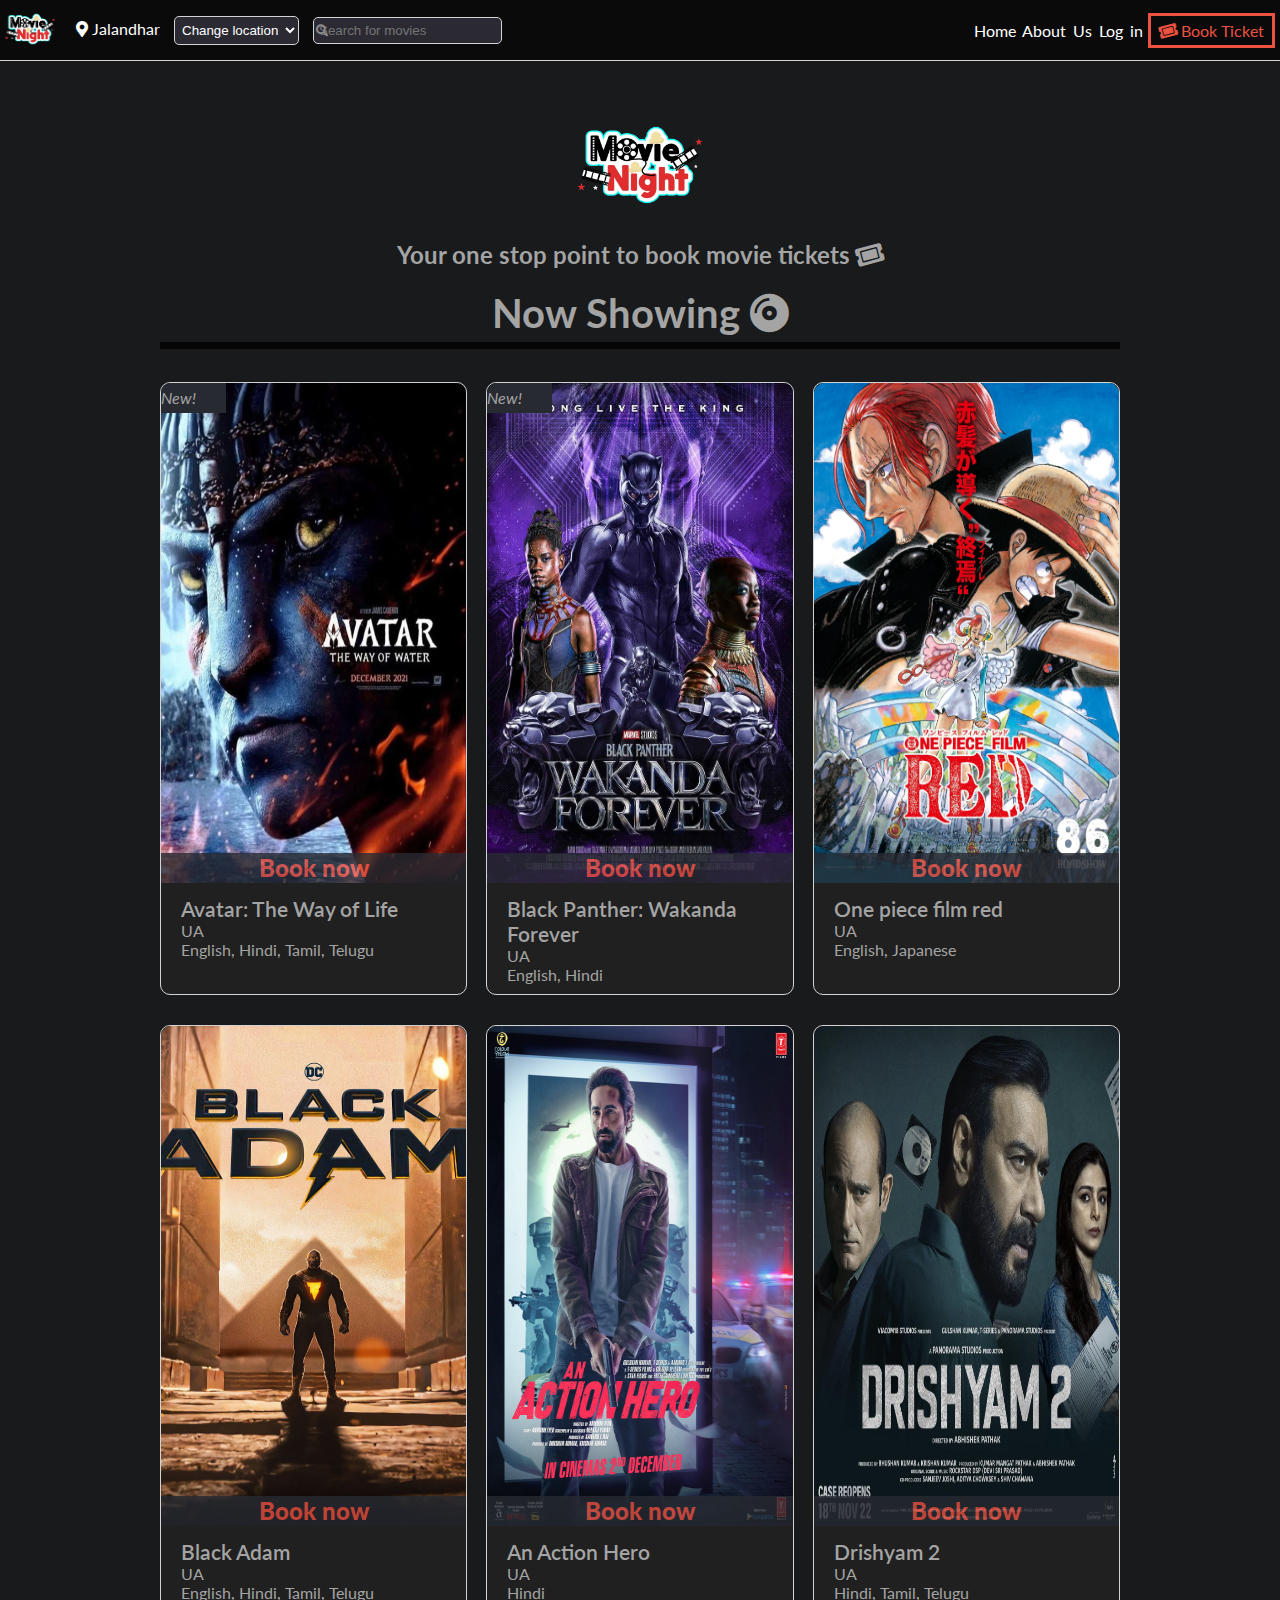
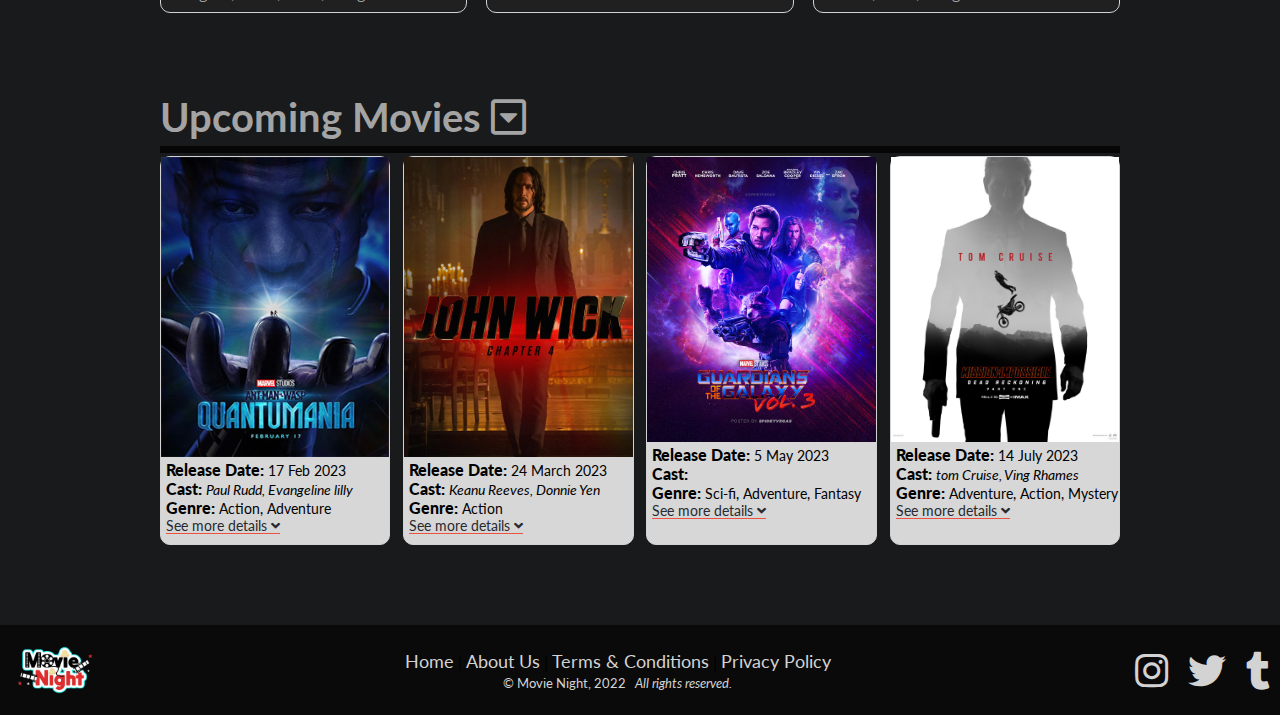
<file: index.html>
<!DOCTYPE html>
<html lang="en">
  <head>
    <meta charset="UTF-8">
    <meta name="viewport" content="width=device-width, initial-scale=1.0">
    <title>Movie Night - Book Online Movie Tickets</title>
    <link rel="icon" href="./images/favicon.png" type="image/x-icon">
    <link rel="stylesheet" href="https://cdnjs.cloudflare.com/ajax/libs/font-awesome/5.12.1/css/all.min.css">
    <link href="https://fonts.googleapis.com/css?family=Lato&display=swap" rel="stylesheet">
    <link rel="stylesheet" href="./css/style.css">
  </head>
  <body>
    <header>
      <nav class="navbar">
        </div>
        <div class="top-nav">
          <div class="left-nav">
            <a href="index.html">
              <img src="./images/logo.png" alt="logo" class="nav-item logo logo-nav">
            </a>
            <div class="nav-item">
              <a href="#" class="current-loc">
                <i class="fas fa-map-marker-alt"></i> Jalandhar </a>
              <select class="nav-item locations">
                <option value="" disabled selected>Change location</option>
                <option value="Jalandhar"> Jalandhar</option>
                <option value="Delhi">Delhi</option>
                <option value="Mumbai">Mumbai</option>
                <option value="Hyderabad">Hyderabad</option>
                <option value="Chennai">Chennai</option>
              </select>
              <span class="search">
                <input type="text" placeholder="Search for movies" class="search-input">
                  <i class="fas fa-search"></i>
              </span>
            </div>
          </div>
          <div class="top-index">
            <a href="#">Home</a>
            <a href="about.html">About Us</a>
            <a href="#">Log in</a>
          </div>
          <div>
            <a href="bookings.html" class="nav-item nav-btn book-btn">
              <i class="fas fa-ticket-alt"></i> Book Ticket </a>
            <a href="#" class="nav-item">
              <i class="fas fa-bars"></i>
            </a>
          </div>
        </div>
      </nav>
    </header>
    <main>
      <div class="headline">
        <img src="./images/logo.png" alt="">
      </div>
      <h2 class="headline-text"> Your one stop point to book movie tickets <i class="fas fa-ticket-alt"></i>
      </h2>
      <section class="main-section">
        <h2 class="headline-text section-heading">Now Showing <i class="fas fa-compact-disc"></i>
        </h2>
        <article class="now-showing-movie">
          <h3 class="d-none">.</h3>
          <div class="showing-movie-poster">
            <div class="position-relative">
              <a href="#">
                <img src="./images/movies/avatar.webp" alt="" class="movie-img">
              </a>
              <span class="float-absolute-bottom">
                <a href="bookings.html">Book now</a>
              </span>
              <span class="float-absolute-top text-center">
                <em>New!</em>
              </span>
            </div>
            <div class="movie-detail text-center">
              <span>
                <span class="mov-name-like">Avatar: The Way of Life </span>
                <br>
                <span>UA</span>
                <br>
                <span> English, Hindi, Tamil, Telugu</span>
              </span>
            </div>
          </div>
          </div>

          <div class="showing-movie-poster">
            <div class="position-relative">
              <a href="#">
                <img src="./images/movies/black.jpg" alt="" class="movie-img">
              </a>
              <span class="float-absolute-bottom">
                <a href="bookings.html">Book now</a>
              </span>
              <span class="float-absolute-top text-center">
                <em>New!</em>
              </span>
            </div>
            <div class="movie-detail text-center">
              <span>
                <span class="mov-name-like">Black Panther: Wakanda Forever</span>
                <br>
                <span>UA</span>
                <br>
                <span> English, Hindi</span>
              </span>
            </div>
          </div>
          </div>
          <div class="showing-movie-poster">
            <div class="position-relative">
              <a href="#">
                <img src="./images/movies/Opr.jpg" alt="" class="movie-img">
              </a>
              <span class="float-absolute-bottom">
                <a href="bookings.html">Book now</a>
              </span>
            </div>
            <div class="movie-detail text-center">
              <span>
                <span class="mov-name-like">One piece film red</span>
                <br>
                <span>UA</span>
                <br>
                <span> English, Japanese</span>
              </span>
            </div>
          </div>
          </div>
          <div class="showing-movie-poster">
            <div class="position-relative">
              <a href="#">
                <img src="./images/movies/black_adam.jpg" alt="" class="movie-img">
              </a>
              <span class="float-absolute-bottom">
                <a href="bookings.html">Book now</a>
              </span>
            </div>
            <div class="movie-detail text-center">
              <span>
                <span class="mov-name-like">Black Adam</span>
                <br>
                <span>UA</span>
                <br>
                <span> English, Hindi, Tamil, Telugu</span>
              </span>
            </div>
          </div>
          </div>
          <div class="showing-movie-poster">
            <div class="position-relative">
              <a href="#">
                <img src="./images/movies/an_action_hero.jpg" alt="" class="movie-img">
              </a>
              <span class="float-absolute-bottom">
                <a href="bookings.html">Book now</a>
              </span>
            </div>
            <div class="movie-detail text-center">
              <span>
                <span class="mov-name-like">An Action Hero</span>
                <br>
                <span>UA</span>
                <br>
                <span>Hindi</span>
              </span>
            </div>
          </div>
          </div>
          <div class="showing-movie-poster">
            <div class="position-relative">
              <a href="#">
                <img src="./images/movies/drishyam.jpg" alt="" class="movie-img">
              </a>
              <span class="float-absolute-bottom">
                <a href="bookings.html">Book now</a>
              </span>
            </div>
            <div class="movie-detail text-center">
              <span>
                <span class="mov-name-like">Drishyam 2</span>
                <br>
                <span>UA</span>
                <br>
                <span> Hindi, Tamil, Telugu</span>
              </span>
            </div>
          </div>
        </article>
      </section>
      <section class="main-section">
        <h2 class="text-center section-heading">Upcoming Movies <i class="far fa-caret-square-down"></i>
        </h2>
        <article class="upcoming-movie">
          <h3 class="d-none">.</h3>
          <div class="upcoming-movie-poster">
            <a href="#">
              <img src="./images/movies/ant_man.jpg" alt="" class="upcoming-movie-img">
            </a>
            <div class="upcoming-detail">
              <span>
                <span class="upcoming-detail-heading">Release Date: </span>
                <span>17 Feb 2023</span>
              </span>
              <br>
              <span>
                <span class="upcoming-detail-heading">Cast: </span>
                <span>
                  <em>Paul Rudd, Evangeline lilly</em>
                </span>
              </span>
              <br>
              <span>
                <span class="upcoming-detail-heading">Genre: </span>
                <span>Action, Adventure</span>
              </span>
              <br>
              <a href="https://www.imdb.com/title/tt10954600/" class="text-center see-more-link">See more details <i class="fas fa-angle-down"></i>
              </a>
            </div>
          </div>
          <div class="upcoming-movie-poster">
            <a href="#">
              <img src="./images/movies/john.webp" alt="" class="upcoming-movie-img">
            </a>
            <div class="upcoming-detail">
              <span>
                <span class="upcoming-detail-heading">Release Date: </span>
                <span>24 March 2023</span>
              </span>
              <br>
              <span>
                <span class="upcoming-detail-heading">Cast: </span>
                <span>
                  <em>Keanu Reeves, Donnie Yen</em>
                </span>
              </span>
              <br>
              <span>
                <span class="upcoming-detail-heading">Genre: </span>
                <span>Action</span>
              </span>
              <br>
              <a href="https://www.imdb.com/title/tt10366206/" class="text-center see-more-link">See more details <i class="fas fa-angle-down"></i>
              </a>
            </div>
          </div>
          <div class="upcoming-movie-poster">
            <a href="#">
              <img src="./images/movies/guardian.png" alt="" class="upcoming-movie-img">
            </a>
            <div class="upcoming-detail">
              <span>
                <span class="upcoming-detail-heading">Release Date: </span>
                <span>5 May 2023</span>
              </span>
              <br>
              <span>
                <span class="upcoming-detail-heading">Cast: </span>
                <span>
                  <em></em>
                </span>
              </span>
              <br>
              <span>
                <span class="upcoming-detail-heading">Genre: </span>
                <span>Sci-fi, Adventure, Fantasy</span>
              </span>
              <br>
              <a href="https://www.imdb.com/title/tt6791350/" class="text-center see-more-link">See more details <i class="fas fa-angle-down"></i>
              </a>
            </div>
          </div>
          <div class="upcoming-movie-poster">
            <a href="#">
              <img src="./images/movies/mission.jpg" alt="" class="upcoming-movie-img">
            </a>
            <div class="upcoming-detail">
              <span>
                <span class="upcoming-detail-heading">Release Date: </span>
                <span>14 July 2023</span>
              </span>
              <br>
              <span>
                <span class="upcoming-detail-heading">Cast: </span>
                <span>
                  <em>tom Cruise, Ving Rhames</em>
                </span>
              </span>
              <br>
              <span>
                <span class="upcoming-detail-heading">Genre: </span>
                <span>Adventure, Action, Mystery</span>
              </span>
              <br>
              <a href="https://www.imdb.com/title/tt9603212/" class="text-center see-more-link">See more details <i class="fas fa-angle-down"></i>
              </a>
            </div>
          </div>
        </article>
      </section>
    </main>
    <footer>
      <div class="footer">
        <div class="footer-social-wrapper">
          <img src="./images/logo.png" class="logo" alt="">
          <div class="footer-social">
            <a href="#">
              <i class="fab fa-instagram"></i>
            </a>
            <a href="#">
              <i class="fab fa-twitter"></i>
            </a>
            <a href="#">
              <i class="fab fa-tumblr"></i>
            </a>
          </div>
          <div class="footer-bottom">
            <div class="footer-links">
              <a href="index.html">Home</a>
              <span>|</span>
              <a href="about.html">About Us</a>
              <span>|</span>
              <a href="#">Terms & Conditions</a>
              <span>|</span>
              <a href="#">Privacy Policy</a>
            </div>
            <small>© Movie Night, 2022 &nbsp; <em>All rights reserved.</em>
            </small>
            <br>
          </div>
        </div>
      </div>
    </footer>
  </body>
</html>
</file>
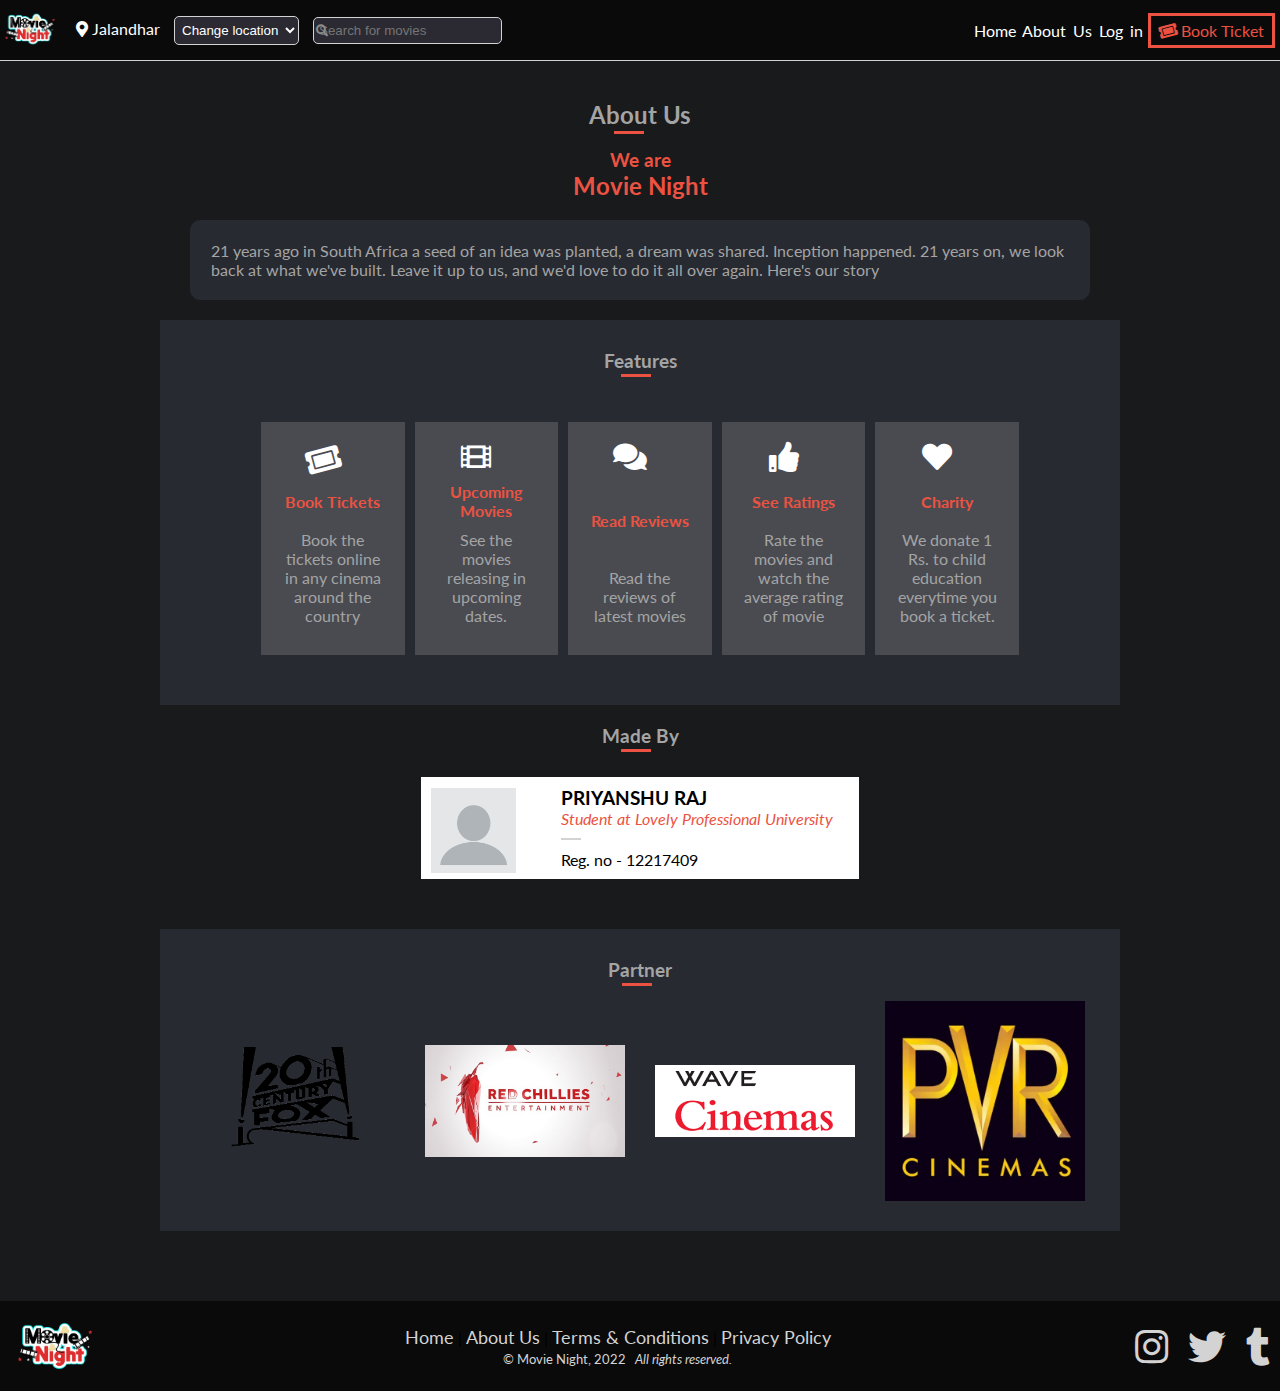
<file: about.html>
<!DOCTYPE html>
<html lang="en">
  <head>
    <meta charset="UTF-8">
    <meta name="viewport" content="width=device-width, initial-scale=1.0">
    <title>Moviekart - Book Online Movie Tickets</title>
    <link rel="icon" href="./images/favicon.png" type="image/x-icon">
    <link rel="stylesheet" href="https://cdnjs.cloudflare.com/ajax/libs/font-awesome/5.12.1/css/all.min.css">
    <link href="https://fonts.googleapis.com/css?family=Lato&display=swap" rel="stylesheet">
    <link rel="stylesheet" href="./css/style.css">
  </head>
  <body>
    <header>
      <nav class="navbar">
        </div>
        <div class="top-nav">
          <div class="left-nav">
            <a href="index.html">
              <img src="./images/logo.png" alt="logo" class="nav-item logo logo-nav">
            </a>
            <div class="nav-item">
              <a href="#" class="current-loc">
                <i class="fas fa-map-marker-alt"></i> Jalandhar </a>
              <select class="nav-item locations">
                <option value="" disabled selected>Change location</option>
                <option value="Jalandhar"> Jalandhar</option>
                <option value="Delhi">Delhi</option>
                <option value="Mumbai">Mumbai</option>
                <option value="Hyderabad">Hyderabad</option>
                <option value="Chennai">Chennai</option>
              </select>
              <span class="search">
                <input type="text" placeholder="Search for movies" class="search-input">
                  <i class="fas fa-search"></i>
              </span>
            </div>
          </div>
          <div class="top-index">
            <a href="#">Home</a>
            <a href="about.html">About Us</a>
            <a href="#">Log in</a>
          </div>
          <div>
            <a href="bookings.html" class="nav-item nav-btn book-btn">
              <i class="fas fa-ticket-alt"></i> Book Ticket </a>
            <a href="#" class="nav-item">
              <i class="fas fa-bars"></i>
            </a>
          </div>
        </div>
      </nav>
    </header>
  <main>
    <h2 class="headline-text heading-dash"> About Us <span></span></h2>
    <section class="main-section">
      <h3 class="headline-text cl-orange">We are</h3>
      <h2 class="headline-text cl-orange">Movie Night</h2>
     <article class="about-us-text">
       <h3 class="d-none">.</h3>
       <p>
        21 years ago in South Africa a seed of an idea was planted, a dream was shared. Inception happened. 21 years on, we look back at what we've built. Leave it up to us, and we'd love to do it all over again. Here's our story
      </p>
    </article>
    <article class="features">
    <h3 class="headline-text heading-dash">Features <span></span></h3>
    <div class="feature-items-wrapper">
    <div class="feature-items">
     <i class="fas fa-ticket-alt"></i>
     <h4 class="cl-orange">Book Tickets</h4>
     <p class="headline-text">Book the tickets online in any cinema around the country</p>
    </div>
    <div class="feature-items">
      <i class="fas fa-film"></i>
      <h4 class="cl-orange headline-text">Upcoming Movies</h4>
      <p class="headline-text">See the movies releasing in upcoming dates.</p>
     </div>
     <div class="feature-items">
      <i class="fas fa-comments"></i>
      <h4 class="cl-orange">Read Reviews</h4>
      <p class="headline-text">Read the reviews of latest movies</p>
     </div>
     <div class="feature-items">
      <i class="fas fa-thumbs-up"></i>
      <h4 class="cl-orange">See Ratings</h4>
      <p class="headline-text">Rate the movies and watch the average rating of movie</p>
     </div>
     <div class="feature-items">
      <i class="fas fa-heart"></i>
      <h4 class="cl-orange">Charity </h4>
      <p class="headline-text">We donate 1 Rs. to child education everytime you book a ticket.</p>
     </div>
    </div>
   </article>
  

<h3 class="headline-text heading-dash">Made By <span></span></h3>
<article class="team">
  <h3 class="d-none">.</h3>
<div class="team-member team-member1">
  <div class="member-pic">
    <img src="./images/free-checkered.png" alt="" class="check-img">
    <img src="./images/blank-profile-picture.png" alt="" class="pic-absolute">
    
  </div>
  <div class="member-detail">
    
    <h3>PRIYANSHU RAJ</h3>
    <p class="cl-orange"><em>Student at Lovely Professional University</em></p>
    <span class="dash"></span>
    <p> Reg. no - 12217409 </p>
  </div>
  
</div>


  
</div>


</article>
<h3 class="headline-text"><a href="#" class="heading-link more-team"> More <i class="fas fa-angle-down"></i></a></h3>

<article class="partners">
  <h3 class="headline-text heading-dash">Partner <span></span></h3>
  <div class="partner-wrapper">
  <img src="./images/20th.png" alt="">
  <img src="./images/red.jpg" alt="">
  <img src="./images/wave.png" alt="">
  <img src="./images/pvr_con.webp" alt="">
</div>
</article>
    </section>
  </main>
    <footer>
      <div class="footer">
        <div class="footer-social-wrapper">
          <img src="./images/logo.png" class="logo" alt="">
          <div class="footer-social">
            <a href="#">
              <i class="fab fa-instagram"></i>
            </a>
            <a href="#">
              <i class="fab fa-twitter"></i>
            </a>
            <a href="#">
              <i class="fab fa-tumblr"></i>
            </a>
          </div>
          <div class="footer-bottom">
            <div class="footer-links">
              <a href="index.html">Home</a>
              <span>|</span>
              <a href="about.html">About Us</a>
              <span>|</span>
              <a href="#">Terms & Conditions</a>
              <span>|</span>
              <a href="#">Privacy Policy</a>
            </div>
            <small>© Movie Night, 2022 &nbsp; <em>All rights reserved.</em>
            </small>
            <br>
          </div>
        </div>
      </div>
    </footer>
  </body>
</html>
</file>
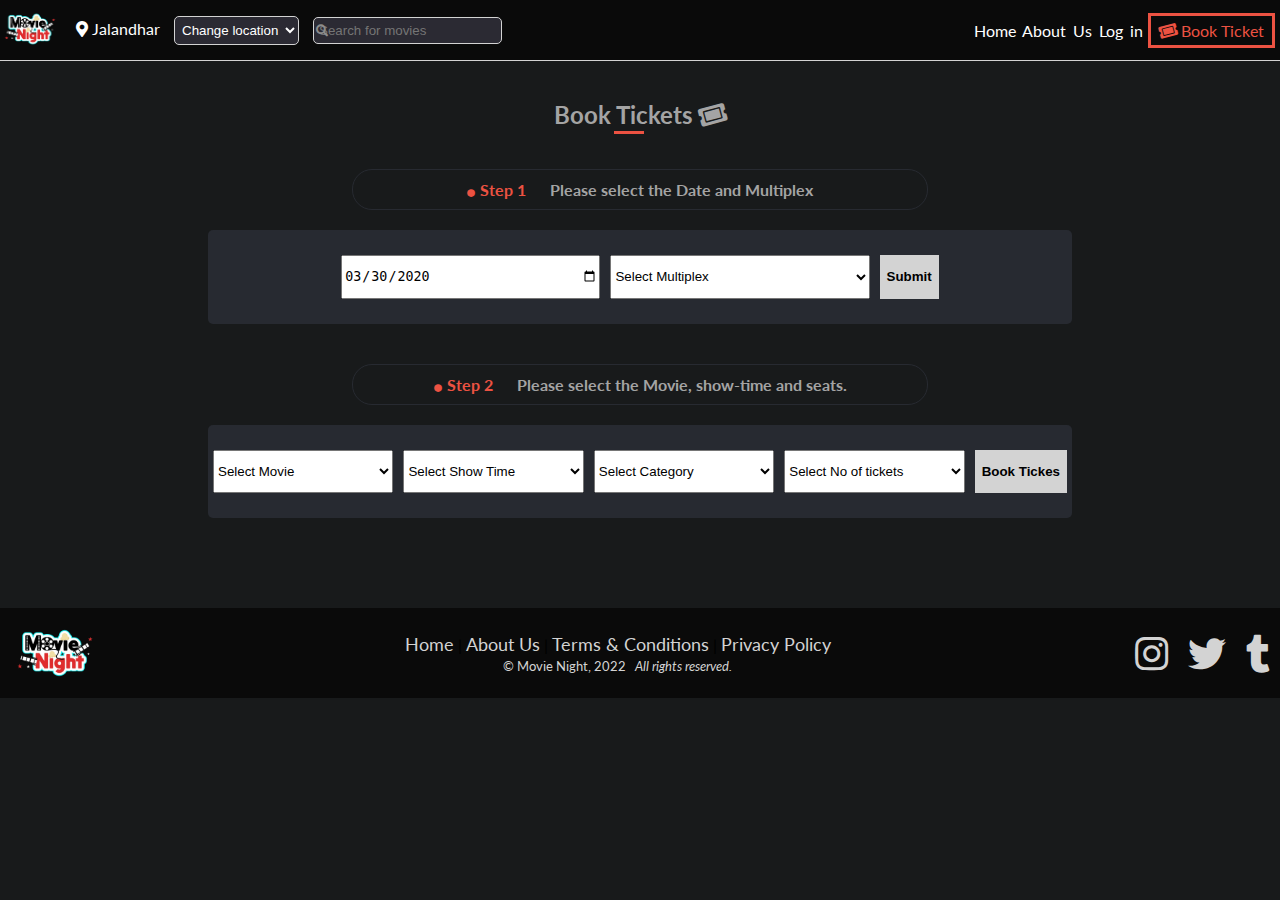
<file: bookings.html>
<!DOCTYPE html>
<html lang="en">
  <head>
    <meta charset="UTF-8">
    <meta name="viewport" content="width=device-width, initial-scale=1.0">
    <title>Moviekart - Book Online Movie Tickets</title>
    <link rel="icon" href="./images/favicon.png" type="image/x-icon">
    <link rel="stylesheet" href="https://cdnjs.cloudflare.com/ajax/libs/font-awesome/5.12.1/css/all.min.css">
    <link href="https://fonts.googleapis.com/css?family=Lato&display=swap" rel="stylesheet">
    <link rel="stylesheet" href="./css/style.css">
  </head>
  <body>
    <header>
      <nav class="navbar">
        </div>
        <div class="top-nav">
          <div class="left-nav">
            <a href="index.html">
              <img src="./images/logo.png" alt="logo" class="nav-item logo logo-nav">
            </a>
            <div class="nav-item">
              <a href="#" class="current-loc">
                <i class="fas fa-map-marker-alt"></i> Jalandhar </a>
              <select class="nav-item locations">
                <option value="" disabled selected>Change location</option>
                <option value="Jalandhar"> Jalandhar</option>
                <option value="Delhi">Delhi</option>
                <option value="Mumbai">Mumbai</option>
                <option value="Hyderabad">Hyderabad</option>
                <option value="Chennai">Chennai</option>
              </select>
              <span class="search">
                <input type="text" placeholder="Search for movies" class="search-input">
                  <i class="fas fa-search"></i>
              </span>
            </div>
          </div>
          <div class="top-index">
            <a href="#">Home</a>
            <a href="about.html">About Us</a>
            <a href="#">Log in</a>
          </div>
          <div>
            <a href="bookings.html" class="nav-item nav-btn book-btn">
              <i class="fas fa-ticket-alt"></i> Book Ticket </a>
            <a href="#" class="nav-item">
              <i class="fas fa-bars"></i>
            </a>
          </div>
        </div>
      </nav>
    </header>
  <main>
    <h2 class="headline-text heading-dash"> Book Tickets <i class="fas fa-ticket-alt"></i> <span></span></h2>
    <section class="main-section">
    <div class="booking-heading">
    <h4 class="headline-text"><span><i class="fas fa-circle"></i>Step 1</span> Please select the Date and Multiplex</h4>
  </div>

  <div class="date-n-cinema">
    <input type="date" value="2020-03-30"
    min="2020-01-01" max="2018-12-31" class="input-date">
    <select class="pick-multiplex">
      <option value="" disabled selected>Select Multiplex</option>
      <option value="1">Demo Multiplex</option>
      <option value="2">Demo Multiplex</option>
      <option value="3">Demo Multiplex</option>
      <option value="4">Demo Multiplex</option>
      <option value="5">Demo Multiplex</option>
      <option value="6">Demo Multiplex</option>
      <option value="7">Demo Multiplex</option>
    </select>
    <input type="submit" class="type-submit">
  </div>

  <div class="booking-heading">
    <h4 class="headline-text"><span><i class="fas fa-circle"></i>Step 2</span> Please select the Movie, show-time and seats.</h4>
  </div>

  <div class="date-n-cinema">
    <select class="pick-multiplex">
      <option value="" disabled selected>Select Movie</option>
      <option value="1">Demo Movie</option>
      <option value="2">Demo Movie</option>
      <option value="3">Demo Movie</option>
      <option value="4">Demo Movie</option>
      <option value="5">Demo Movie</option>
      <option value="6">Demo Movie</option>
      <option value="7">Demo Movie</option>
    </select>
    <select class="pick-multiplex">
      <option value="" disabled selected>Select Show Time</option>
      <option value="1">09:00 AM</option>
      <option value="2">10:30 AM</option>
      <option value="3">11:30 AM</option>
      <option value="4">01:30 PM</option>
      <option value="5">04:30 PM</option>
      <option value="6">07:30 PM</option>
      <option value="7">10:00 PM</option>
    </select>
    <select class="pick-multiplex">
      <option value="" disabled selected>Select Category</option>
      <option value="1">Gold</option>
      <option value="2">Normal</option>
    </select>
    <select class="pick-multiplex">
      <option value="" disabled selected>Select No of tickets</option>
      <option value="1">1</option>
      <option value="2">2</option>
    </select>
    <input type="submit" class="type-submit" value="Book Tickes">
  </div>
    </section>
  </main>
        <div class="footer">
        <div class="footer-social-wrapper">
          <img src="./images/logo.png" class="logo" alt="">
          <div class="footer-social">
            <a href="#">
              <i class="fab fa-instagram"></i>
            </a>
            <a href="#">
              <i class="fab fa-twitter"></i>
            </a>
            <a href="#">
              <i class="fab fa-tumblr"></i>
            </a>
          </div>
          <div class="footer-bottom">
            <div class="footer-links">
              <a href="index.html">Home</a>
              <span>|</span>
              <a href="about.html">About Us</a>
              <span>|</span>
              <a href="#">Terms & Conditions</a>
              <span>|</span>
              <a href="#">Privacy Policy</a>
            </div>
            <small>© Movie Night, 2022 &nbsp; <em>All rights reserved.</em>
            </small>
            <br>
          </div>
        </div>
      </div>
    </footer>
</body>
</html>
</file>
<file: css/style.css>
* {
  box-sizing: border-box;
  list-style: none;
  text-decoration: none;
  outline: none;
  margin: 0;
}

body {
  font-family: 'Lato', sans-serif;
  margin: 0;
  padding: 0;
  background-color: #181a1b;
}

ul {
  margin: 0;
  padding: 0;
}

main {
  margin: 0 auto;
  padding-top: 90px;
  background-color: #181a1b;
}

a:hover {
  color: #ec5242 !important;
}

/* Header */

.navbar {
  margin: 0;
  width: 100%;
  position: fixed;
  z-index: 1;
}

.top-nav {
  width: 100%;
  height: 60px;
  background-color: #0a0a0a;
  color: #272a31;
  display: flex;
  justify-content: space-between;
  align-items: center;
}

.top-nav a {
    color: #fff;
}

.left-nav {
  display: none;
}

.nav-link {
  margin-left: 5px;
}

.logo {
  width: 60px;
}

.current-loc a {
  color: white;
  background-color: #2b2a33;
}

.search {
  position: relative;
  display: none;
}

.search-btn {
	position: relative;
	right: 190px;
	color: #8c8c8c;
	font-size: 12px;
}

.search-input {
  border: 1px solid #d3d3d3;
  border-radius: 5px;
  padding: 5px 5px;
  color: white;
  background-color: #2b2a33;
}

.fa-search {
  position: absolute;
  padding-top: 5px;
  right: 10px;
  color: #272a31;
  position: relative;
  right: 190px;
  color: #8c8c8c;
  font-size: 12px;
}

.locations {
  border: 1px solid #d3d3d3;
  border: o;
  border-radius: 5px;
  padding: 5px 3px;
  display: none;
  color: white;
  background-color: #2b2a33;
}

.fa-bars {
  font-size: 40px;
  font-weight: 600;
  padding: 0 20px;
}

.top-nav .nav-btn {
  border: 3px solid #ec5242;
  color: #ec5242;
  padding: 5px 8px;
  margin-right: 5px;
}

.bottom-nav {
  width: 100%;
  height: 30px;
  background-color: #272a31;
  display: none;
}


.top-index {
    display: inline-block;
    margin-left: 450px;
    word-spacing: 3px;
}
.active {
  border-bottom: 3px solid #ec5242;
  color: #ec5242;
}

.float-absolute-bottom a {
  display: inline-block;
  width: 100%;
  color: #ec5242;
  font-weight: 900;
}

.d-none {
  display: none;
}

.d-block {
  display: block;
}

.headline {
  display: flex;
  flex-direction: column;
  justify-content: center;
  align-items: center;
  color: #ec5242;
  font-size: 30px;
  font-weight: 900;
}

.headline img {
  width: 150px;
}

.footer-social a {
  color: #272a31;
}

.footer-links a {
  color: #272a31;
}

.bottom-nav-list .active a {
  color: #ec5242;
}

/* Main */

.text-center {
  text-align: left;
  color: #a4a4a4;
}

.headline-text {
  text-align: center;
  color: #a4a4a4;
}

.main-section {
  width: 75%;
  margin: 0 auto;
  padding-bottom: 60px;
  border-bottom-left-radius: 10px;
  border-bottom-right-radius: 10px;
}

.section-heading {
  display: block;
  margin: 10px auto;
  padding-top: 10px;
  padding-bottom: 5px;
  font-size: 2.5rem;
  -webkit-box-shadow: 0 7px 0 0 rgba(0, 0, 0, 0.74);
  -moz-box-shadow: 0 7px 0 0 rgba(0, 0, 0, 0.74);
  box-shadow: 0 7px 0 0 rgba(0, 0, 0, 0.74);
}

.fa-compact-disc {
  animation: rotation 2s infinite linear;
}

@keyframes rotation {
  from {
    -webkit-transform: rotate(0deg);
  }

  to {
    -webkit-transform: rotate(359deg);
  }
}

.now-showing-movie {
  width: 100%;
}

.showing-movie-poster {
  width: 100%;
  margin-top: 30px;
  background-color: #202020;
  border-radius: 10px;
  border: 1px solid #d3d3d3;
}

.movie-img {
  width: 100%;
  height: 500px;
  border-top-left-radius: 10px;
  border-top-right-radius: 10px;
}

.position-relative {
  position: relative;
}

.content-center {
  margin: 0 auto;
}

.float-absolute-top {
  position: absolute;
  display: inline-block;
  padding-top: 5px;
  left: 0;
  top: 0;
  width: 65px;
  height: 30px;
  background-color: #272a31;
  animation: pulse 1s infinite;
  border-top-left-radius: 10px;
}

@keyframes pulse {
  0% {
    color: #d3d3d3;
  }

  100% {
    color: #ff4136;
  }
}

.float-absolute-bottom {
  position: absolute;
  display: inline-block;
  text-align: center;
  width: 100%;
  font-size: 1.5rem;
  background-color: #272a31;
  opacity: 0.8;
  left: 0;
  bottom: 3px;
  border-bottom: 1px solid #272a31;
}

.float-absolute-bottom:hover {
  background-color: #272a31;
  opacity: 1;
}

.movie-detail {
  padding: 10px 0;
}

.movie-detail span {
  display: inline-block;
  padding-left: 10px;
  text-align: left;
}

.mov-name-like {
  font-weight: 600;
  font-size: 1.3rem;
  /*font-size: 1.5rem;*/
}

.heading-link {
  width: 100%;
  display: inline-block;
  color: #272a31;
  font-weight: 600;
  font-size: 2rem;
  padding-top: 10px;
  padding-bottom: 10px;
  border: 1px solid #272a31;
  border-radius: 5px;
  background-color: white;
}

.heading-link i {
  color: #ec5242;
}

.upcoming-movie {
  width: 100%;
  display: flex;
  flex-wrap: wrap;
  justify-content: space-between;
}

.upcoming-movie-poster {
  width: 49%;
  background-color: white;
  padding-bottom: 10px;
  border-radius: 10px;
  margin-bottom: 10px;
  border: 1px solid #d3d3d3;
  background-color: #d7d7d7;
}

.upcoming-movie-img {
  width: 100%;
  max-height: 300px;
}

.upcoming-detail {
  font-size: 0.9rem;
  padding-left: 5px;
}

.upcoming-detail-heading {
  font-weight: 900;
  font-size: 1rem;
}

.see-more-link {
  color: #272a31;
  box-shadow: inset 0 -1px #ec5242;
}

/* Footer */

.footer {
  text-align: center;
  margin-top: 10px;
  background-color: white;
}

/* Bookings Page */

.heading-dash {
  position: relative;
  margin-bottom: 20px;
}

.fa-ticket-alt {
  transform: rotate(-15deg);
}

.heading-dash span {
  position: absolute;
  width: 30px;
  border-bottom: 3px solid #ec5242;
  bottom: -5px;
  left: 48%;
}

.booking-heading {
  display: inline-block;
  margin-top: 20px;
  width: 60%;
  margin-left: 20%;
}

.booking-heading h4 {
  padding: 10px 0;
  border: 1px solid #272a31;
  border-radius: 20px;
}

.booking-heading h4 span {
  color: #ec5242;
  padding-right: 20px;
}

.fa-circle {
  display: inline-block;
  font-size: 8px;
  padding-right: 5px;
}

.date-n-cinema * {
  margin: 5px;
}

.input-date {
  display: block;
  padding-top: 10px;
  padding-bottom: 10px;
}

.pick-multiplex {
  display: block;
  padding-top: 10px;
  padding-bottom: 10px;
}

.type-submit {
  padding-top: 1em;
  padding-bottom: 1em;
  cursor: pointer;
  border: 1px solid #d3d3d3;
  background-color: #d3d3d3;
  font-weight: 700;
}

.type-submit:hover {
  background-color: #ec5242;
}

/* About Page */

.about-us-text p {
  display: inline-block;
  background-color: #272a31;
  color: #a4a4a4;
  margin: 20px 30px;
  padding: 20px;
  border: 1px solid #272a31;
  border-radius: 10px;
}

.features {
  background-color: #272a31;
  color: white;
  padding-top: 20px;
  margin-bottom: 20px;
}

.feature-items {
  width: 95%;
  margin: 10px auto;
  background-color: rgb(211, 211, 211, 0.2);
  padding: 20px;
  display: flex;
  justify-content: space-between;
  align-items: center;
}

.feature-items .fas {
  display: inline-block;
  font-size: 48px;
  padding-right: 20px;
}

.team {
  width: 93%;
  margin: 0 auto;
  padding-bottom: 10px;
}

.team-member {
  width: 100%;
  padding: 10px;
  margin: 10px auto;
  display: flex;
  background-color: white;
}

.team-member3 {
  display: none;
}

.member-pic {
  position: relative;
  top: 10px;
}

.member-pic img {
  margin-right: 20px;
}

.check-img {
  width: 30px;
}

.pic-absolute {
  position: absolute;
  width: 85px;
  top: -9px;
  left: 0px;
}

.member-detail {
  margin-left: 80px;
}

.cl-orange {
  color: #ec5242;
}

.dash {
  width: 20px;
  display: block;
  border-bottom: 2px solid #d3d3d3;
  padding: 5px 0;
  margin-bottom: 10px;
}

.feature-items-wrapper {
  padding-top: 20px;
  padding-bottom: 40px;
}

.partners {
  background-color: #272a31;
  color: #d3d3d3;
  padding: 20px;
  margin-top: 30px;
}

.partner-wrapper {
  display: flex;
  justify-content: space-around;
  align-items: center;
  flex-wrap: wrap;
}

.partner-wrapper img {
  width: 200px;
  margin-bottom: 10px;
}

/* Responsiveness */

.register {
  display: none;
}

.book-btn {
  display: none;
  color: #ec5242;
}

.date-n-cinema {
  width: 90%;
  padding-top: 20px;
  padding-bottom: 20px;
  background-color: #272a31;
  margin: 20px auto;
  display: flex;
  flex-direction: column;
  border-radius: 5px;
}

/* Media Queries */

@media only screen and (min-width: 768px) {
  .navbar {
    border-bottom: 1px solid #d3d3d3;
  }

  .fa-bars {
    display: none;
  }

  .left-nav {
    display: flex;
    align-items: center;
  }

  .top-index {
    display: 5px;
    align-items: right;
  }

  .book-btn {
    display: inline-block;
  }

  .register {
    display: inline-block;
  }

  .locations {
    display: inline-block;
    margin-left: 10px;
  }

  .search {
    display: inline-block;
    margin-left: 10px;
  }

  .search-input {
    text-align: -moz-right;
  }

  .current-loc {
    margin-left: 16px;
  }

  .bottom-nav {
    display: block;
  }

  .bottom-nav-list {
    display: flex;
    justify-content: flex-end;
    padding-right: 100px;
  }

  .bottom-nav-list * {
    margin-right: 10px;
  }

  .bottom-nav-list li {
    display: inline-block;
    padding-top: 3px;
    height: 30px;
  }

  .headline {
    flex-direction: row;
  }

  .footer {
    background-color: #0a0a0a;
  }

  .footer-social a {
    color: #d3d3d3;
    font-size: 34px;
    margin-right: 5px;
  }

  .footer-bottom small {
    color: #d3d3d3;
  }

  .bottom-nav-list a {
    color: white;
  }

  .showing-movie-poster {
    width: 49%;
  }

  .now-showing-movie {
    display: flex;
    justify-content: space-between;
    flex-wrap: wrap;
  }

  .upcoming-movie-poster {
    width: 24%;
  }

  .footer-social-wrapper {
    display: flex;
    justify-content: space-between;
    align-items: center;
  }

  .footer-social {
    order: 2;
  }

  .footer-social-wrapper .logo {
    margin-left: 10px;
    width: 90px;
  }

  .footer-links a {
    font-size: 18px;
    color: #d3d3d3;
  }

  .about-footer {
    background-color: white;
  }

  .about-footer *,
  .about-footer a,
  .about-footer small {
    color: #272a31;
  }

  .date-n-cinema {
    flex-direction: row;
    justify-content: center;
  }

  .input-date {
    width: 30%;
  }

  .pick-multiplex {
    width: 30%;
  }

  .heading-dash {
    margin-top: 10px;
  }

  .feature-items-wrapper {
    display: flex;
    justify-content: space-between;
  }

  .feature-items {
    flex-direction: column;
    margin-right: 5px;
    margin-left: 5px;
    align-items: center;
  }

  .feature-items * {
    margin-bottom: 10px;
  }

  .feature-items .fas {
    font-size: 30px;
  }

  .team {
    display: flex;
    flex-direction: row;
    flex-wrap: wrap;
  }

  .team-member {
    width: 49%;
  }

  .team-member3,
  .team-member4 {
    display: flex;
  }

  .more-team {
    display: none;
  }
}

@media only screen and (min-width: 1024px) {
  .showing-movie-poster {
    width: 32%;
  }

  .feature-items-wrapper {
    width: 80%;
    margin: 0 auto;
  }

  .footer-social a {
    font-size: 38px;
    margin-right: 10px;
  }
}
</file>
